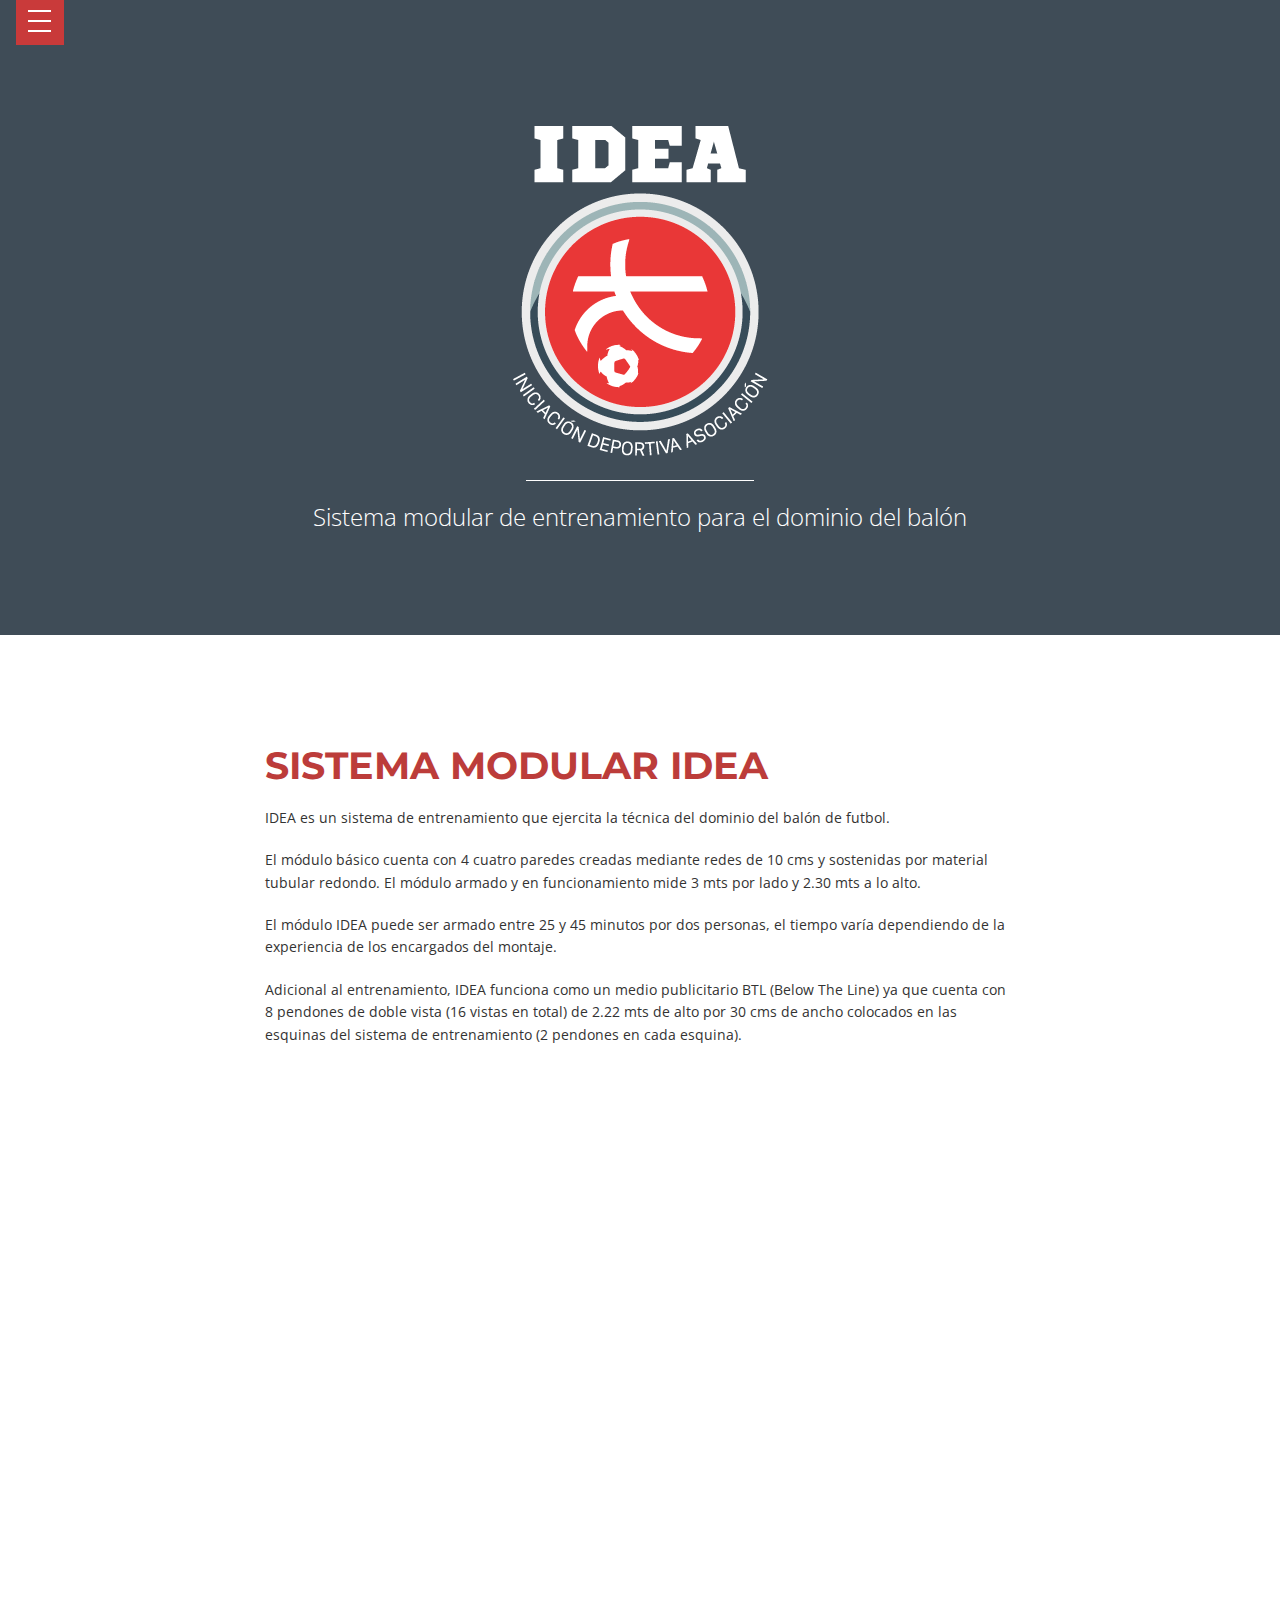
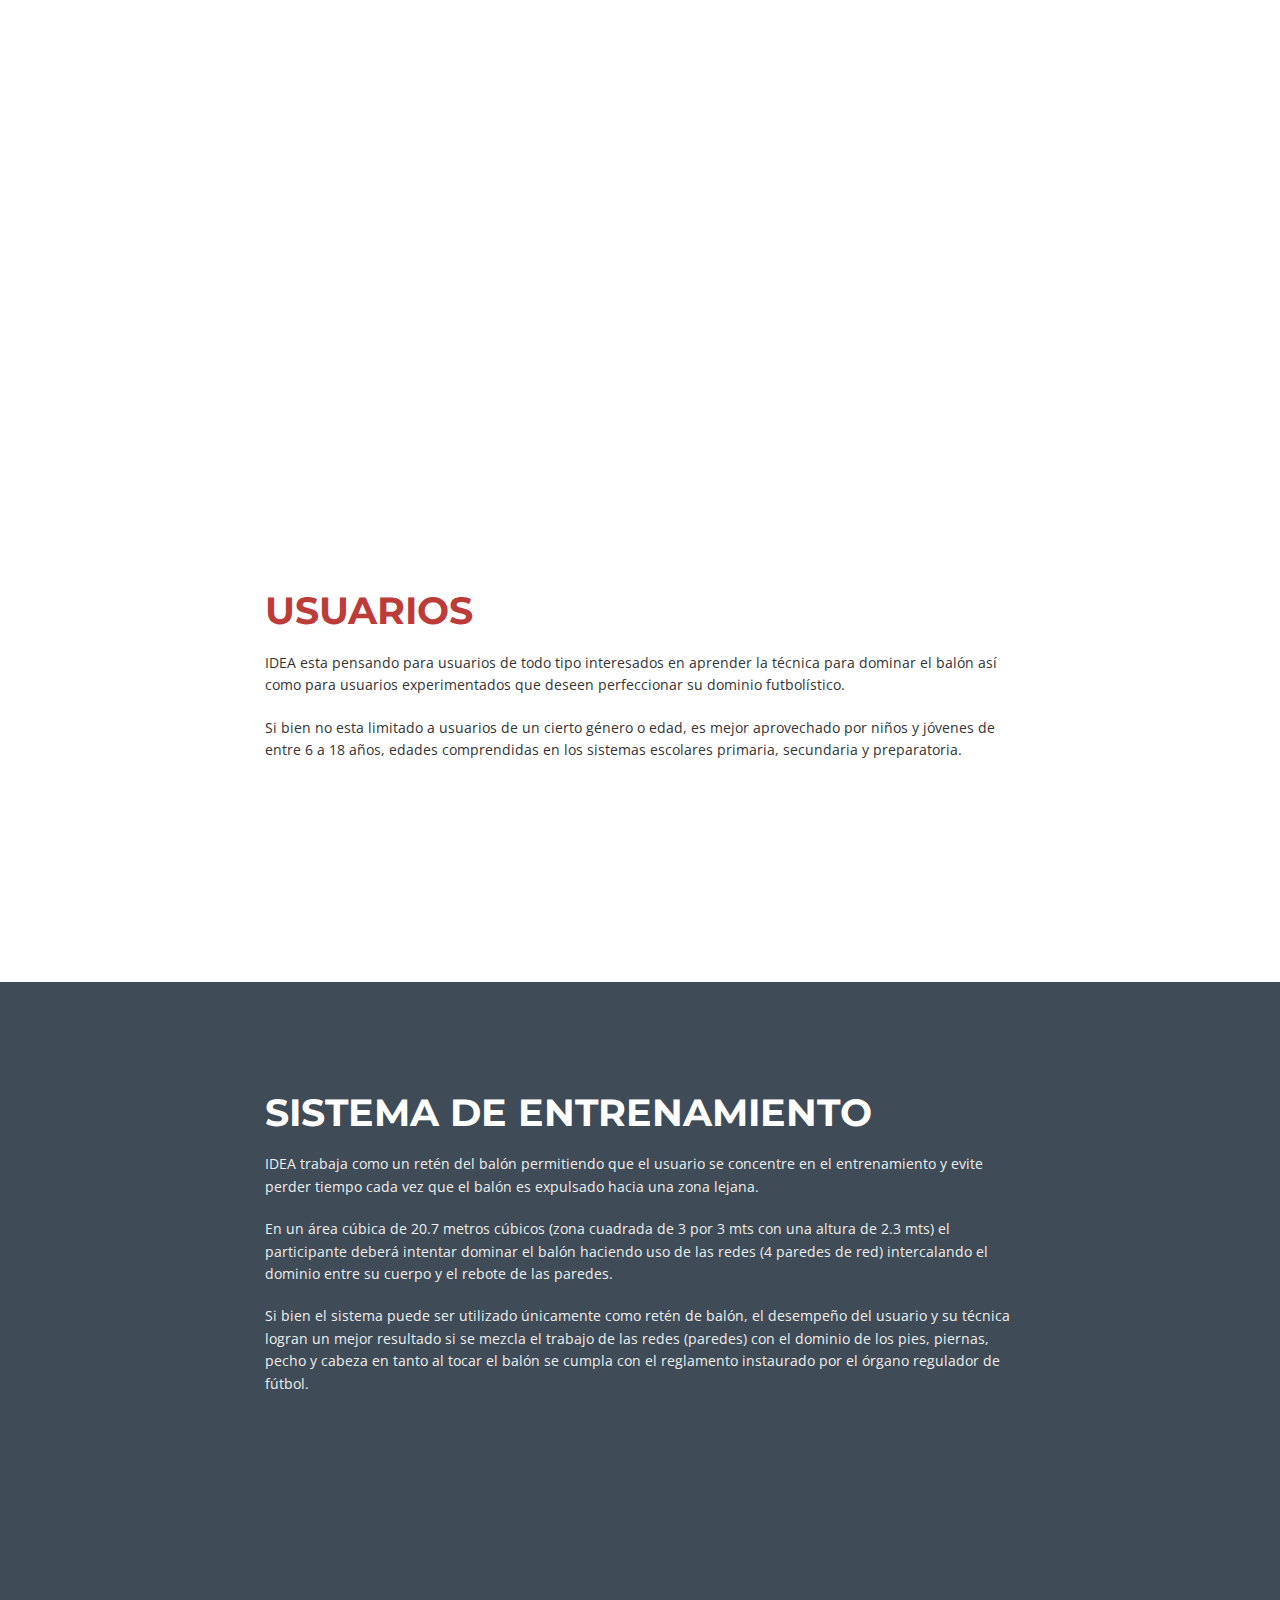
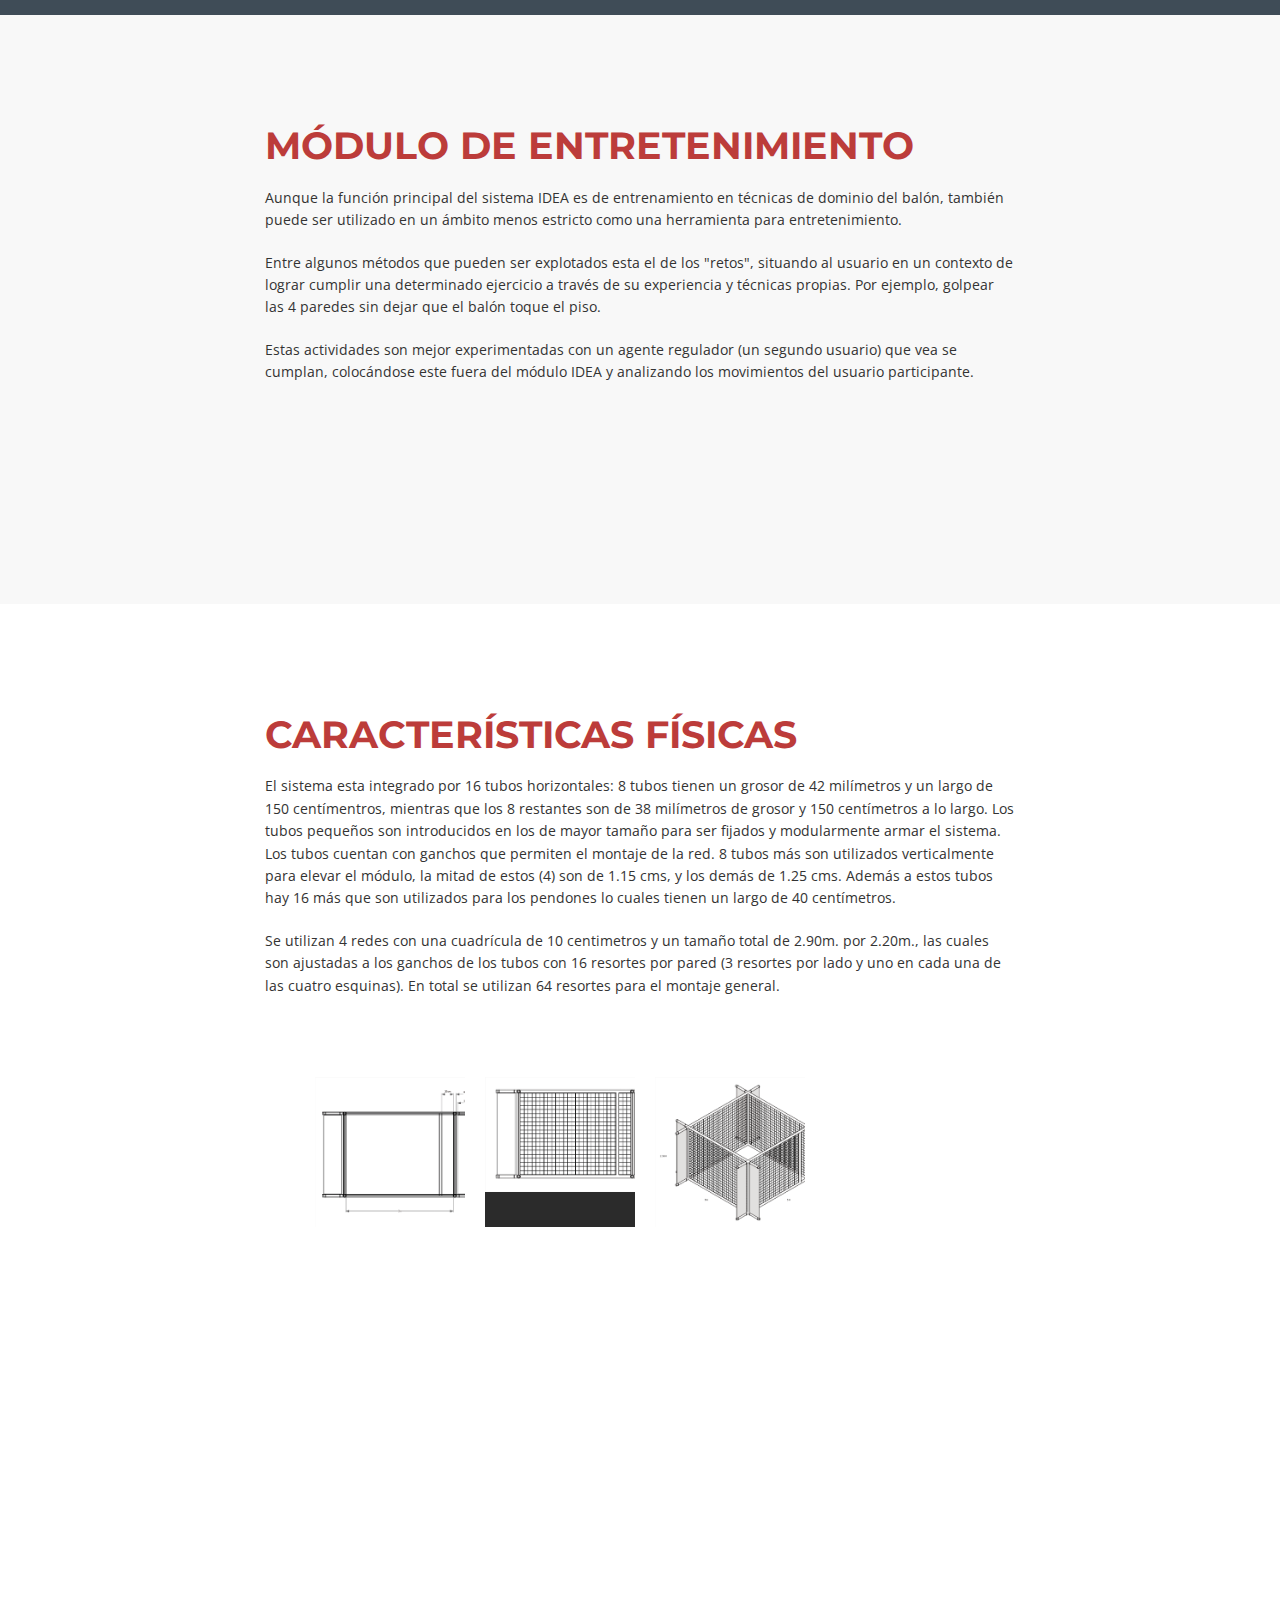
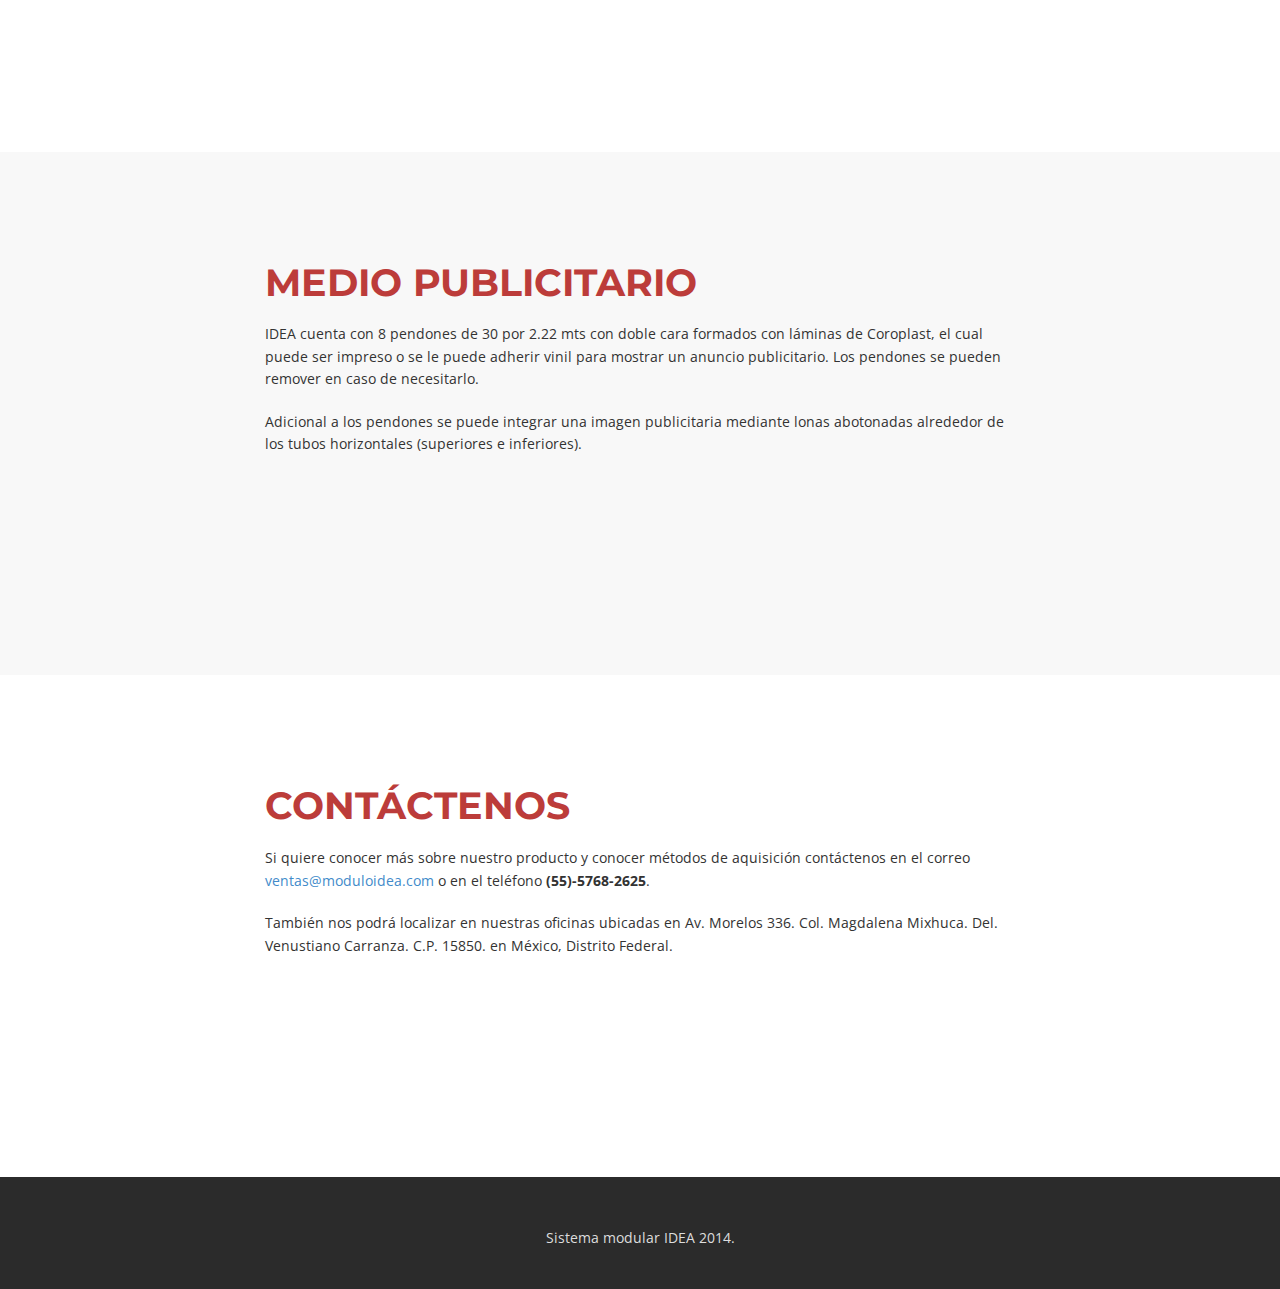
<file: index.html>
<!DOCTYPE html>
<html lang="es">

<head>
    <title>IDEA | Sistema modular de entrenamiento para el dominio del balón</title>
    <meta charset="utf-8" />
    <meta content="width=device-width, initial-scale=1, maximum-scale=1, user-scalable=no" name="viewport">
    <!-- css -->
    <link href="css/bootstrap.min.css" rel="stylesheet" media="screen">
    <link href="css/style.css" rel="stylesheet" media="screen">
    <script src="js/modernizr.custom.js"></script>
</head>

<body>
    <div class="menu-area">
        <div id="dl-menu" class="dl-menuwrapper">
            <button class="dl-trigger">Menú</button>
            <ul class="dl-menu">
                <li>
                    <a href="#intro">IDEA</a>
                </li>
                <li><a href="#about">Sistema modular</a>
                </li>
                <li><a href="#usuarios">¿Para quién es?</a>
                </li>
                <li>
                    <a href="#">El módulo</a>
                    <ul class="dl-submenu">
                       <li><a href="#entrenamiento">Entrenamiento</a>
                        </li>
                        <li><a href="#entretenimiento">Entretenimiento</a>
                        </li>
                        <li><a href="#caracteristicas">Características físicas</a>
                        </li>
                        <!--<li><a href="#">Galería</a>
                        </li>-->
                    </ul>
                </li>
                <li><a href="#medio">Medio publicitario</a>
                </li>
                <li><a href="#contact">Contacto</a>
                </li>
            </ul>
        </div>
        <!-- /dl-menuwrapper -->
    </div>

    <!-- intro area -->
    <div id="intro">

        <div class="intro-text">
            <div class="container">
                <div class="row">


                    <div class="col-md-12">

                        <div class="brand">
                            <h1><a href="index.html"><img src="img/idea.png" alt="IDEA"></a></h1>
                            <div class="line-spacer"></div>
                            <p><span>Sistema modular de entrenamiento para el dominio del balón</span>
                            </p>
                        </div>
                    </div>
                </div>
            </div>
        </div>

    </div>




    <!-- About -->
    <section id="about" class="home-section bg-white">
        <div class="container">
            <div class="row">
                <div class="col-md-offset-2 col-md-8">
                    <div class="section-heading">
                        <h2>Sistema modular IDEA</h2>
                        <p>IDEA es un sistema de entrenamiento que ejercita la técnica del dominio del balón de futbol.</p>
                        <p>El módulo básico cuenta con 4 cuatro paredes creadas mediante redes de 10 cms y sostenidas por material tubular redondo. El módulo armado y en funcionamiento mide 3 mts por lado y 2.30 mts a lo alto.</p>

                        <p>El módulo IDEA puede ser armado entre 25 y 45 minutos por dos personas, el tiempo varía dependiendo de la experiencia de los encargados del montaje.</p>

                        <p>Adicional al entrenamiento, IDEA funciona como un medio publicitario BTL (Below The Line) ya que cuenta con 8 pendones de doble vista (16 vistas en total) de 2.22 mts de alto por 30 cms de ancho colocados en las esquinas del sistema de entrenamiento (2 pendones en cada esquina).</p>
                    </div>
                </div>
            </div>
            <div class="row">
                <div class="col-xs-12 col-sm-3 col-md-3 col-lg-3">
                    <div class="box-team wow bounceInDown" data-wow-delay="0.1s">
                        <img src="img/icons/dominio.png" alt="" class="img-responsive" />
                        <h4>Dominio del balón</h4>
                        <p>Para aprender y reforzar</p>
                    </div>
                </div>
                <div class="col-xs-12 col-sm-3 col-md-3 col-lg-3" data-wow-delay="0.3s">
                    <div class="box-team wow bounceInDown">
                        <img src="img/icons/nivel.png" alt="" class="img-responsive" />
                        <h4>Cualquier nivel</h4>
                        <p>Principiantes, intermedios y avanzados</p>
                    </div>
                </div>
                <div class="col-xs-12 col-sm-3 col-md-3 col-lg-3" data-wow-delay="0.5s">
                    <div class="box-team wow bounceInDown">
                        <img src="img/icons/entrenamiento.png" alt="" class="img-responsive" />
                        <h4>Entrenamiento y entretenimiento</h4>
                        <p>Como herramienta o distracción</p>
                    </div>
                </div>
                <div class="col-xs-12 col-sm-3 col-md-3 col-lg-3" data-wow-delay="0.7s">
                    <div class="box-team wow bounceInDown">
                        <img src="img/icons/publicidad.png" alt="" class="img-responsive" />
                        <h4>Medio publicitario</h4>
                        <p>8 vistas atractivas</p>
                    </div>
                </div>
            </div>
        </div>
    </section>

    <!-- spacer -->
    <section id="spacer1" class="home-section spacer">
        <div class="container">
            <div class="row">
                <div class="col-md-12">
                    <div class="color-dark">
                        <h2 class="spacertext wow bounceInDown" data-wow-delay="1s">Domina el balón</h2>
                        <br>
                        <p class="spacertextwhite lead wow bounceInUp" data-wow-delay="1.5s">La herramienta perfecta para entrenar, aprender y reforzar.</p>
                        <p class="spacertextwhite lead wow bounceInDown" data-wow-delay="2s">Solicita información y adquiere el módulo IDEA para tí, tus hijos, tu escuela de fútbol o tu centro de entrenamiento.</p>
                    </div>
                </div>
            </div>
        </div>
    </section>

    <!-- section -->
    <section id="usuarios" class="home-section bg-white">
        <div class="container">
            <div class="row">
                <div class="col-md-offset-2 col-md-8">
                    <div class="section-heading">
                        <h2>Usuarios</h2>
                        <p>IDEA esta pensando para usuarios de todo tipo interesados en aprender la técnica para dominar el balón así como para usuarios experimentados que deseen perfeccionar su dominio futbolístico.</p>

<p>Si bien no esta limitado a usuarios de un cierto género o edad, es mejor aprovechado por niños y jóvenes de entre 6 a 18 años, edades comprendidas en los sistemas escolares primaria, secundaria y preparatoria.</p>
                    </div>
                </div>
            </div>
            
        </div>
    </section>
    
    <!-- section -->
    <section id="entrenamiento" class="home-section bg-dark">
        <div class="container">
            <div class="row">
                <div class="col-md-offset-2 col-md-8">
                    <div class="section-heading color-light">
                        <h2>Sistema de entrenamiento</h2>
                        <p>IDEA trabaja como un retén del balón permitiendo que el usuario se concentre en el entrenamiento y evite perder tiempo cada vez que el balón es expulsado hacia una zona lejana.</p>

<p>En un área cúbica de 20.7 metros cúbicos (zona cuadrada de 3 por 3 mts con una altura de 2.3 mts) el participante deberá intentar dominar el balón haciendo uso de las redes (4 paredes de red) intercalando el dominio entre su cuerpo y el rebote de las paredes.</p>

<p>Si bien el sistema puede ser utilizado únicamente como retén de balón, el desempeño del usuario y su técnica logran un mejor resultado si se mezcla el trabajo de las redes (paredes) con el dominio de los pies, piernas, pecho y cabeza en tanto al tocar el balón se cumpla con el reglamento instaurado por el órgano regulador de fútbol.</p>
                    </div>
                </div>
            </div>
            
        </div>
    </section>
    
    
    <!-- section -->
    <section id="entretenimiento" class="home-section bg-gray">
        <div class="container">
            <div class="row">
                <div class="col-md-offset-2 col-md-8">
                    <div class="section-heading">
                        <h2>Módulo de entretenimiento</h2>
                        <p>Aunque la función principal del sistema IDEA es de entrenamiento en técnicas de dominio del balón, también puede ser utilizado en un ámbito menos estricto como una herramienta para entretenimiento.</p>

<p>Entre algunos métodos que pueden ser explotados esta el de los "retos", situando al usuario en un contexto de lograr cumplir una determinado ejercicio a través de su experiencia y técnicas propias. Por ejemplo, golpear las 4 paredes sin dejar que el balón toque el piso.</p>

<p>Estas actividades son mejor experimentadas con un agente regulador (un segundo usuario) que vea se cumplan, colocándose este fuera del módulo IDEA y analizando los movimientos del usuario participante.</p>
                    </div>
                </div>
            </div>
            
        </div>
    </section>
    
    
    
    <!-- section -->
    <section id="caracteristicas" class="home-section bg-white">
        <div class="container">
            <div class="row">
                <div class="col-md-offset-2 col-md-8">
                    <div class="section-heading">
                        <h2>Características físicas</h2>
                        <p>El sistema esta integrado por 16 tubos horizontales: 8 tubos tienen un grosor de 42 milímetros y un largo de 150 centímentros, mientras que los 8 restantes son de 38 milímetros de grosor y 150 centímetros a lo largo. Los tubos pequeños son introducidos en los de mayor tamaño para ser fijados y modularmente armar el sistema. Los tubos cuentan con ganchos que permiten el montaje de la red. 8 tubos más son utilizados verticalmente para elevar el módulo, la mitad de estos (4) son de 1.15 cms, y los demás de 1.25 cms. Además a estos tubos hay 16 más que son utilizados para los pendones lo cuales tienen un largo de 40 centímetros.</p>

<p>Se utilizan 4 redes con una cuadrícula de 10 centimetros y un tamaño total de 2.90m. por 2.20m., las cuales son ajustadas a los ganchos de los tubos con 16 resortes por pared (3 resortes por lado y uno en cada una de las cuatro esquinas). En total se utilizan 64 resortes para el montaje general.</p>
                    </div>
                </div>
            </div>
            
            <div class="row">
                <div class="col-md-offset-2 col-md-8">

                    <ul class="lb-album">
                        <li>
                            <a href="#image-1">
                                <img src="img/modulo/lado.png" alt="">
                                <span>+</span>
                            </a>
                            <div class="lb-overlay" id="image-1">
                                <a href="#page" class="lb-close">x</a>
                                <img src="img/modulo/lado.png" alt="" />
                                <div>
                                    <h3>Vista <span>LADO</h3>
                                </div>
                            </div>
                        </li>
                        <li>
                            <a href="#image-2">
                                <img src="img/modulo/frente.png" alt="">
                                <span>+</span>
                            </a>
                            <div class="lb-overlay" id="image-2">
                                <a href="#page" class="lb-close">x</a>
                                <img src="img/modulo/frente.png" alt="" />
                                <div>
                                    <h3>Vista <span>FRENTE</h3>
                                </div>

                            </div>
                        </li>
                        <li>
                            <a href="#image-3">
                                <img src="img/modulo/iso.png" alt="">
                                <span>+</span>
                            </a>
                            <div class="lb-overlay" id="image-3">
                                <a href="#page" class="lb-close">x</a>
                                <img src="img/modulo/iso.png" alt="" />
                                <div>
                                    <h3>Vista <span>ISOMÉTRICA</h3>
                                </div>

                            </div>
                        </li>
                    </ul>
                </div>
            </div>
            
        </div>
    </section>
    
    

    <!-- section -->
    <!--
       <section id="works" class="home-section bg-gray">
        <div class="container">
            <div class="row">
                <div class="col-md-offset-2 col-md-8">
                    <div class="section-heading">
                        <h2>Works</h2>
                        <p>Dicunt tamquam dissentiet vix ex, ne mei dico reformidans, accumsan gloriatur necessitatibus eu sit.</p>
                    </div>
                </div>
            </div>
            <div class="row">
                <div class="col-md-offset-2 col-md-8">

                    <ul class="lb-album">
                        <li>
                            <a href="#image-1">
                                <img src="img/works/thumbs/1.jpg" alt="">
                                <span>+</span>
                            </a>
                            <div class="lb-overlay" id="image-1">
                                <a href="#page" class="lb-close">X</a>
                                <img src="img/works/1.jpg" alt="" />
                                <div>
                                    <h3>Sleek <span>/Design/</h3>
                                    <p>Lorem ipsum dolor sit amet, ut decore iracundia urbanitas sit.</p>
                                </div>

                            </div>
                        </li>
                        <li>
                            <a href="#image-2">
                                <img src="img/works/thumbs/2.jpg" alt="">
                                <span>+</span>
                            </a>
                            <div class="lb-overlay" id="image-2">
                                <a href="#page" class="lb-close">x Close</a>
                                <img src="img/works/2.jpg" alt="" />
                                <div>
                                    <h3>Sleek <span>/Design/</h3>
                                    <p>Lorem ipsum dolor sit amet, ut decore iracundia urbanitas sit.</p>
                                </div>

                            </div>
                        </li>
                        <li>
                            <a href="#image-3">
                                <img src="img/works/thumbs/3.jpg" alt="">
                                <span>+</span>
                            </a>
                            <div class="lb-overlay" id="image-3">
                                <a href="#page" class="lb-close">x Close</a>
                                <img src="img/works/3.jpg" alt="" />
                                <div>
                                    <h3>Sleek <span>/Design/</h3>
                                    <p>Lorem ipsum dolor sit amet, ut decore iracundia urbanitas sit.</p>
                                </div>

                            </div>
                        </li>
                        <li>
                            <a href="#image-4">
                                <img src="img/works/thumbs/4.jpg" alt="">
                                <span>+</span>
                            </a>
                            <div class="lb-overlay" id="image-4">
                                <a href="#page" class="lb-close">x Close</a>
                                <img src="img/works/4.jpg" alt="" />
                                <div>
                                    <h3>Sleek <span>/Design/</h3>
                                    <p>Lorem ipsum dolor sit amet, ut decore iracundia urbanitas sit.</p>
                                </div>

                            </div>
                        </li>

                        <li>
                            <a href="#image-5">
                                <img src="img/works/thumbs/5.jpg" alt="">
                                <span>+</span>
                            </a>
                            <div class="lb-overlay" id="image-5">
                                <a href="#page" class="lb-close">X</a>
                                <img src="img/works/5.jpg" alt="" />
                                <div>
                                    <h3>Sleek <span>/Design/</h3>
                                    <p>Lorem ipsum dolor sit amet, ut decore iracundia urbanitas sit.</p>
                                </div>

                            </div>
                        </li>
                        <li>
                            <a href="#image-6">
                                <img src="img/works/thumbs/6.jpg" alt="">
                                <span>+</span>
                            </a>
                            <div class="lb-overlay" id="image-6">
                                <a href="#page" class="lb-close">x Close</a>
                                <img src="img/works/6.jpg" alt="" />
                                <div>
                                    <h3>Sleek <span>/Design/</h3>
                                    <p>Lorem ipsum dolor sit amet, ut decore iracundia urbanitas sit.</p>
                                </div>

                            </div>
                        </li>
                        <li>
                            <a href="#image-7">
                                <img src="img/works/thumbs/7.jpg" alt="">
                                <span>+</span>
                            </a>
                            <div class="lb-overlay" id="image-7">
                                <a href="#page" class="lb-close">x Close</a>
                                <img src="img/works/7.jpg" alt="" />
                                <div>
                                    <h3>Sleek <span>/Design/</h3>
                                    <p>Lorem ipsum dolor sit amet, ut decore iracundia urbanitas sit.</p>
                                </div>

                            </div>
                        </li>
                        <li>
                            <a href="#image-8">
                                <img src="img/works/thumbs/8.jpg" alt="">
                                <span>+</span>
                            </a>
                            <div class="lb-overlay" id="image-8">
                                <a href="#page" class="lb-close">x Close</a>
                                <img src="img/works/8.jpg" alt="" />
                                <div>
                                    <h3>Sleek <span>/Design/</h3>
                                    <p>Lorem ipsum dolor sit amet, ut decore iracundia urbanitas sit.</p>
                                </div>

                            </div>
                        </li>
                    </ul>

                </div>
            </div>
        </div>
    </section>
    -->
   
    <!-- spacer 2 -->
    <section id="spacer2" class="home-section spacer">
        <div class="container">
            <div class="row">
                <div class="col-md-12">
                    <div class="color-light">
                        <h2 class="wow bounceInDown" data-wow-delay="1s">Fútbol + Publicidad</h2>
                        <p class="lead wow bounceInUp" data-wow-delay="2s">La unión que siempre ha funcionado ahora reimaginada.</p>
                    </div>
                </div>
            </div>
        </div>
    </section>
    
    
    <!-- section -->
    <section id="medio" class="home-section bg-gray">
        <div class="container">
            <div class="row">
                <div class="col-md-offset-2 col-md-8">
                    <div class="section-heading">
                        <h2>Medio publicitario</h2>
                        <p>IDEA cuenta con 8 pendones de 30 por 2.22 mts con doble cara formados con láminas de Coroplast, el cual puede ser impreso o se le puede adherir vinil para mostrar un anuncio publicitario. Los pendones se pueden remover en caso de necesitarlo.</p>

<p>Adicional a los pendones se puede integrar una imagen publicitaria mediante lonas abotonadas alrededor de los tubos horizontales (superiores e inferiores).</p>
                    </div>
                </div>
            </div>
            
        </div>
    </section>
    

    <!-- Contact -->
    <section id="contact" class="home-section bg-white">
        <div class="container">
            <div class="row">
                <div class="col-md-offset-2 col-md-8">
                    <div class="section-heading">
                        <h2>Contáctenos</h2>
                        <p>Si quiere conocer más sobre nuestro producto y conocer métodos de aquisición contáctenos en el correo <a href="mailto:ventas@moduloidea.com">ventas@moduloidea.com</a> o en el teléfono <strong>(55)-5768-2625</strong>.</p>
                        <p>También nos podrá localizar en nuestras oficinas ubicadas en Av. Morelos 336. Col. Magdalena Mixhuca. Del. Venustiano Carranza. C.P. 15850. en México, Distrito Federal.</p>
                    </div>
                </div>
            </div>
<!--
            <div class="row">
                <div class="col-md-offset-1 col-md-10">

                    <form class="form-horizontal" role="form">
                        <div class="form-group">
                            <div class="col-md-offset-2 col-md-8">
                                <input type="text" class="form-control" id="inputName" placeholder="Name">
                            </div>
                        </div>
                        <div class="form-group">
                            <div class="col-md-offset-2 col-md-8">
                                <input type="email" class="form-control" id="inputEmail" placeholder="Email">
                            </div>
                        </div>
                        <div class="form-group">
                            <div class="col-md-offset-2 col-md-8">
                                <input type="text" class="form-control" id="inputSubject" placeholder="Subject">
                            </div>
                        </div>
                        <div class="form-group">
                            <div class="col-md-offset-2 col-md-8">
                                <textarea name="message" class="form-control" rows="3" placeholder="Message"></textarea>
                            </div>
                        </div>
                        <div class="form-group">
                            <div class="col-md-offset-2 col-md-8">
                                <button type="button" class="btn btn-theme btn-lg btn-block">Send message</button>
                            </div>
                        </div>
                    </form>

                </div>


            </div>
            
-->
<!--
            <div class="row mar-top30 ">
                <div class="col-md-offset-2 col-md-8">
                    <h5>We're on social networks</h5>
                    <ul class="social-network">
                        <li>
                            <a href="#">
                                <span class="fa-stack fa-2x">
							<i class="fa fa-circle fa-stack-2x"></i>
							<i class="fa fa-facebook fa-stack-1x fa-inverse"></i>
						</span>
                            </a>
                        </li>
                        <li>
                            <a href="#">
                                <span class="fa-stack fa-2x">
							<i class="fa fa-circle fa-stack-2x"></i>
							<i class="fa fa-dribbble fa-stack-1x fa-inverse"></i>
						</span>
                            </a>
                        </li>
                        <li>
                            <a href="#">
                                <span class="fa-stack fa-2x">
							<i class="fa fa-circle fa-stack-2x"></i>
							<i class="fa fa-twitter fa-stack-1x fa-inverse"></i>
						</span>
                            </a>
                        </li>
                        <li>
                            <a href="#">
                                <span class="fa-stack fa-2x">
							<i class="fa fa-circle fa-stack-2x"></i>
							<i class="fa fa-pinterest fa-stack-1x fa-inverse"></i>
						</span>
                            </a>
                        </li>
                    </ul>
                </div>
            </div>
-->
        </div>
    </section>

    <footer>
        <div class="container">
            <div class="row">
                <div class="col-md-12">
                    <p>Sistema modular IDEA 2014.</a>
                    </p>
                </div>
            </div>
        </div>
    </footer>

    <!-- js -->
    <script src="js/jquery.js"></script>
    <script src="js/bootstrap.min.js"></script>
    <script src="js/jquery.smooth-scroll.min.js"></script>
    <script src="js/jquery.dlmenu.js"></script>
    <script src="js/wow.min.js"></script>
    <script src="js/custom.js"></script>

</html>
</file>
<file: css/style.css>
/* ================================
Imports
================================= */
@import url(http://fonts.googleapis.com/css?family=Montserrat:400,700|Open+Sans:400,300,700,800);
@import url('font-awesome.min.css');
@import url('overwrite.css');
@import url('dlmenu.css');
@import url('animate.css');

/* ================================
General
================================= */
body{
	margin:0;
	padding:0;
	text-align: center;
	font-family: 'Open Sans', sans-serif;
	font-size: 14px;
	line-height: 1.6em;
	
}

h1 {
	font-size: 36px;
}
h2 {
	font-size: 32px;
    color: #BC3C3A;
}
h3 {
	font-size: 28px;
}
h4 {
	font-size: 24px;
}
h5 {
	font-size: 20px;
}
h6 {
	font-size: 18px;
}

h1,h2,h3,h4,h5,h6,.h1,.h2,.h3,.h4,.h5,.h6{
	color: #BC3C3A;
	font-weight: 700;
	margin-bottom: 20px;
	font-family: 'Montserrat', sans-serif;
}


.lead{
	font-weight: 400;
}

button {
	display: inline-block;
	margin-bottom: 0;
	margin-bottom: 10px;
	padding: 6px 12px;
	border: 1px solid transparent;
	vertical-align: middle;
	text-align: center;
	white-space: nowrap;
	font-weight: normal;
	font-size: 14px;
	line-height: 1.428571429;
	cursor: pointer;
	-webkit-user-select: none;
	-moz-user-select: none;
	-ms-user-select: none;
	-o-user-select: none;
	user-select: none;
}
button.navbar-toggle {
	background: #2b2b2b;
	border: none;
	color: #fff;
}

.btn-theme,.btn-theme:hover,.btn-theme:focus{
	color: #fff;
}
.btn-theme:hover{
	background: transparent !important;
	border-color: #999;
	color: #999;
}


/* ================================
margin, padding
================================= */
.mar-top0 {
	margin-top: 0;
}
.mar-top10 {
	margin-top: 10px;
}
.mar-top20 {
	margin-top: 20px;
}
.mar-top30 {
	margin-top: 30px;
}
.mar-top40 {
	margin-top: 40px;
}



/* ================================
Home sections
================================= */

.home-section {
	width: 100%;
	padding: 90px 0px 150px 0px;
}

/* --- heading --- */
.section-heading {
	margin-bottom: 70px;
    -ms-text-align-last: right;
    text-align: left;
}
.section-heading>p{
    margin: 20px 0;
}
	
.section-heading h2 {
	font-size: 38px;
	text-transform: uppercase;
}
	
.section-heading .heading-line {
	margin:0 auto;
	display: block;
	height: 1px;
	width: 80px;
	background: #333;
	margin-top: 10px;
	margin-bottom: 20px;
}

	
/* --- section bg var --- */

.bg-white {
	background: #fff;
}

.bg-gray {
	background: #f8f8f8;
}

.bg-dark {
	background: #3F4C57;
}


/* --- section content general color --- */

.color-light h1,.color-light h2,.color-light h3,.color-light h4,.color-light h5,.color-light h6 {
	color: #fff;
}


.color-light p {
	color: #eee;
}


/* ==========================
Spacer
============================= */

#spacer1{	
	background-image: url(../img/spacer/callto.jpg);
    background-size: cover;
    background-attachment: fixed;
}
#spacer2{	
	background-image: url(../img/spacer/goal.jpg);
    background-size: cover;
    background-attachment: fixed;
}


/* ================================
Intro
================================= */

#intro{
    height:635px;
    width:100%;
    background-color: #3F4C57;
    overflow-y:hidden;
    text-align:center;
    position:relative;
}



.intro-text {
	position:relative;
	width:100%;
	margin-top:80px;
	z-index:1000;
}
#intro .brand {
	margin-top: 40px;
}
.intro-text h1 a {
	color:#fff;
	text-align:center;
	font-weight: 700;
	font-size: 40px; 
	line-height:1.1em;
	text-transform: uppercase;	
}
.intro-text h1 a:hover {
	text-decoration: none;
}

.line-spacer {
	width: 20%;
	margin:0 auto;
	margin-top: 20px;
	margin-bottom: 25px;
	border-bottom:1px solid #fff;
}

.intro-text p span {
	color:#fff;
	font-size: 24px;
	text-align:center;
	font-weight: 300;
}

/* ================================
About
================================= */
.box-team img {
	margin-bottom: 30px;
}



/* ================================
Services
================================= */

.service-box p {
	margin-bottom: 20px;
}

.service.carousel h4,.service.carousel p {
	text-align: left;
}


.service .carousel-control{
	background: none;
}

.service .screenshot{
	overflow: hidden;
	overflow: hidden;
	margin-right: auto;
	margin-left: auto;
}

.service .screenshot img{
	margin-right: auto;
	margin-left: auto;
	padding-left: 4px;
	width: 400px;
}

.service .carousel-indicators {
	position: relative;
	bottom: 0;
	left: 0;
	margin-top: 0px;
	margin-bottom: 0px;
	margin-left: 0px;
	padding: 5px;
	padding-bottom: 8px;
	width: 100%;
	background: #ffffff;
}

.service .carousel-indicators .active {
	width: 45px;
	height: 5px;
	border: none;
	border-radius: 0px;
}

.service .carousel-indicators li {
	display: inline-block;
	margin: 1px;
	width: 45px;
	height: 5px;
	border: none;
	border-radius: 0px;
	background: #eeeeee;
	text-indent: -999px;
	cursor: pointer;
}


/* ================================
Works
================================= */


.lb-album{
	margin-left:40px;
	list-style: none;
	width: 100%;
	margin: 0 auto;
}
.lb-album li{
	float: left;
	margin: 10px;
	position: relative;
}
.lb-album li > a,
.lb-album li > a img{
	display: block;
}
.lb-album li > a{
	width: 150px;
	height: 150px;
	position: relative;
	padding: 0;
	background: #2b2b2b;
    overflow:hidden;
}

.lb-album li > a > img {
    width: 120%;
}
.lb-album li > a span{
	position: absolute;
	width: 150px;
	height: 150px;
	top: 0;
	left: 0;
	text-align: center;
	line-height: 150px;
	color: rgba(27,54,81,0.8);
	text-shadow: 0px 1px 1px rgba(255,255,255,0.6);
	font-size: 24px;
	opacity: 0;
	filter: alpha(opacity=0); /* internet explorer */
    -ms-filter:"progid:DXImageTransform.Microsoft.Alpha(opacity=0)"; /*IE8*/
	background: rgb(241,210,194);
	background: -moz-radial-gradient(center, ellipse cover, rgba(255,255,255,0.56) 0%, rgba(241,210,194,1) 100%);
	background: -webkit-gradient(radial, center center, 0px, center center, 100%, color-stop(0%,rgba(255,255,255,0.56)), color-stop(100%,rgba(241,210,194,1)));
	background: -webkit-radial-gradient(center, ellipse cover, rgba(255,255,255,0.56) 0%,rgba(241,210,194,1) 100%);
	background: -o-radial-gradient(center, ellipse cover, rgba(255,255,255,0.56) 0%,rgba(241,210,194,1) 100%);
	background: -ms-radial-gradient(center, ellipse cover, rgba(255,255,255,0.56) 0%,rgba(241,210,194,1) 100%);
	background: radial-gradient(center, ellipse cover, rgba(255,255,255,0.56) 0%,rgba(241,210,194,1) 100%);
	-webkit-transition: opacity 0.3s linear;
	-moz-transition: opacity 0.3s linear;
	-o-transition: opacity 0.3s linear;
	-ms-transition: opacity 0.3s linear;
	transition: opacity 0.3s linear;
}
.lb-album li > a:hover span{
	opacity: 1;
	filter: alpha(opacity=99); /* internet explorer */
    -ms-filter:"progid:DXImageTransform.Microsoft.Alpha(opacity=99)"; /*IE8*/
}
.lb-overlay{
	width: 0px;
	height: 0px;
	position: fixed;
	overflow: hidden;
	left: 0px;
	top: 0px;
	padding: 0px;
	z-index: 99;
	text-align: center;
	background: rgba(160,176,177, 0.9);

}
.lb-overlay > div{
	position: relative;
	color: rgba(27,54,81,0.8);
	opacity: 0;
	filter: alpha(opacity=0); /* internet explorer */
    -ms-filter:"progid:DXImageTransform.Microsoft.Alpha(opacity=0)"; /*IE8*/
	width: 550px;
	margin: 10px auto 0px auto;
	text-shadow: 0px 1px 1px rgba(255,255,255,0.6);
	-webkit-transition: opacity 0.3s linear 1.3s;
	-moz-transition: opacity 0.3s linear 1.3s;
	-o-transition: opacity 0.3s linear 1.3s;
	-ms-transition: opacity 0.3s linear 1.3s;
	transition: opacity 0.3s linear 1.3s;
}
.lb-overlay div h3,
.lb-overlay div p{
	padding: 0px 20px;
	width: 200px;
	height: 60px;
}
.lb-overlay div h3{
	font-size: 32px;
	margin-top:0;
	float: left;
	text-align: right;
	border-right: 1px solid rgba(27,54,81,0.4);
	text-shadow: none;
	color: #fff;
}
.lb-overlay div h3 span,
.lb-overlay div p{
	font-size: 16px;
	text-shadow: none;
	color: #fff;
}
.lb-overlay div h3 span{
	display: block;
	line-height: 6px;
}
.lb-overlay div p{
	text-align: left;
	float: left;
	width: 260px;
}
.lb-overlay a.lb-close{
	
	z-index: 1001;
	color: #fff;
	position: absolute;
	top: 43px;
	left: 50%;
	
	font-size: 22px;
	line-height: 20px;
	text-align: center;
	width: 50px;
	height: 23px;
	overflow: hidden;
	margin-left: -25px;
	opacity: 0;
    background: #3F4C57;
}
.lb-overlay img{
	/* height: 100%; For Opera max-height does not seem to work */
	max-height: 100%;
	position: relative;
	-webkit-box-shadow: 1px 1px 4px rgba(0,0,0,0.3);
	-moz-box-shadow: 1px 1px 4px rgba(0,0,0,0.3);
	box-shadow: 0px 2px 7px rgba(0,0,0,0.2);
}
.lb-overlay:target {
	width: auto;
	height: auto;
	bottom: 0px;
	right: 0px;
	padding: 80px 100px 120px 100px;
}
.lb-overlay:target img {
	-webkit-animation: fadeInScale 1.2s ease-in-out;
	-moz-animation: fadeInScale 1.2s ease-in-out;
	-o-animation: fadeInScale 1.2s ease-in-out;
	-ms-animation: fadeInScale 1.2s ease-in-out;
	animation: fadeInScale 1.2s ease-in-out;
}
.lb-overlay:target a.lb-close,
.lb-overlay:target > div{
	opacity: 1;
	filter: alpha(opacity=99); /* internet explorer */
    -ms-filter:"progid:DXImageTransform.Microsoft.Alpha(opacity=99)"; /*IE8*/
}
@-webkit-keyframes fadeInScale {
  0% { -webkit-transform: scale(0.6); opacity: 0; }
  100% { -webkit-transform: scale(1); opacity: 1; }
}
@-moz-keyframes fadeInScale {
  0% { -moz-transform: scale(0.6); opacity: 0; }
  100% { -moz-transform: scale(1); opacity: 1; }
}
@-o-keyframes fadeInScale {
  0% { -o-transform: scale(0.6); opacity: 0; }
  100% { -o-transform: scale(1); opacity: 1; }
}
@-ms-keyframes fadeInScale {
  0% { -ms-transform: scale(0.6); opacity: 0; }
  100% { -ms-transform: scale(1); opacity: 1; }
}
@keyframes fadeInScale {
  0% { transform: scale(0.6); opacity: 0; }
  100% { transform: scale(1); opacity: 1; }
}

/* 
	100% Height for Opera as the max-height seems to be ignored, not optimal for large screens 
	http://bricss.net/post/11230266445/css-hack-to-target-opera 
*/
x:-o-prefocus, .lb-overlay img {
    height: 100%;
}


/* ================================
Contact
================================= */


/* ================================
Bottom widget
================================= */
ul.social-network {	
	margin: 0;
	margin-left:0;
	padding-left: 0;
	list-style: none;
}
ul.social-network li {
	display: inline;
	margin: 5px 5px;
}

ul.social-network li a:hover span .fa-circle {
	color: #2b2b2b;
}

/* ================================
Footer
================================= */
footer {
	background: #2b2b2b;
	color: #ddd;
	padding: 50px 0 30px;
}


/* ================================
more media queries
================================= */

@media (max-width:768px) {

	.box-team, .box-team img {
		text-align: center;
	}
	.box-team img {
		float: none;
		margin:0 auto;
	}	
	.box-team {
		margin-bottom: 30px;
	}

	
}

@media (max-width:992px) {


	.service p{
			margin-bottom: 60px;
	}

}

@media (max-width:480px){
	#intro{
		background-image: none;
	}
}


.spacertext {
    color:#fff;
    background: #C93A3A;
    width: 300px;
    margin: 0 auto;
    padding: 10px 0;
}

.spacertextwhite {
    background: rgba(255,255,255,0.5);
}
</file>
